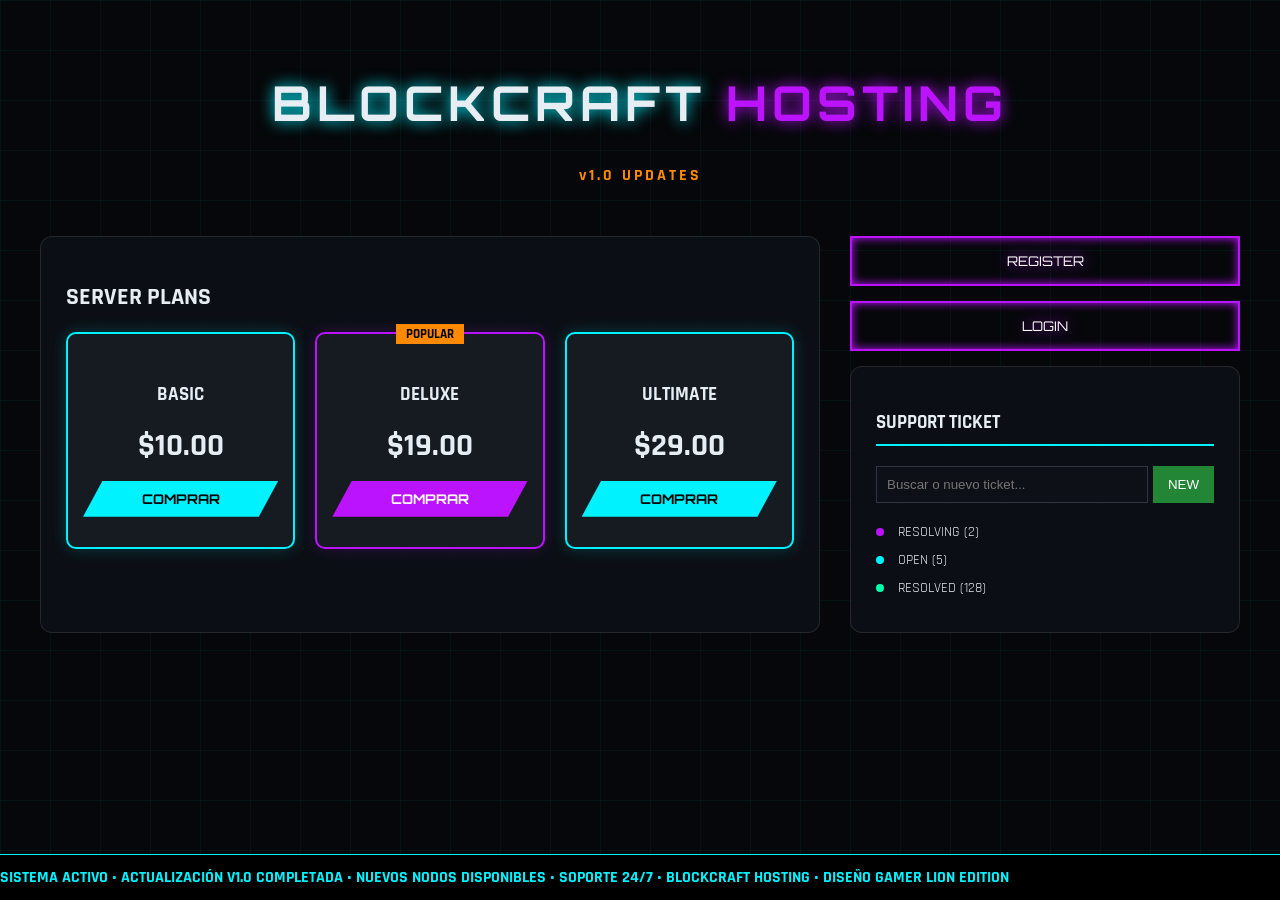
<file: index.html>
<!DOCTYPE html>
<html lang="es">
<head>
    <meta charset="UTF-8">
    <meta name="viewport" content="width=device-width, initial-scale=1.0">
    <title>BlockCraft Hosting | v1.0 Updates</title>
    <link rel="stylesheet" href="style.css">
    <link href="https://fonts.googleapis.com/css2?family=Orbitron:wght@400;700&family=Rajdhani:wght@500;700&display=swap" rel="stylesheet">
</head>
<body>

    <div class="background-overlay"></div>

    <div class="main-wrapper">
        <header class="main-header">
            <div class="lion-logo-glow"></div>
            <h1>BLOCKCRAFT <span class="neon-purple">HOSTING</span></h1>
            <p class="version-tag">v1.0 UPDATES</p>
        </header>

        <div class="content-grid">
            <section class="panel plans-container">
                <h2 class="panel-title">SERVER PLANS</h2>
                <div class="plans-grid">
                    <div class="plan-card neon-blue-border">
                        <div class="plan-icon basic"></div>
                        <h3>BASIC</h3>
                        <p class="price">$10.00</p>
                        <button class="btn-buy blue" onclick="processPurchase('BASIC', 10)">COMPRAR</button>
                    </div>
                    <div class="plan-card neon-purple-border">
                        <div class="badge">POPULAR</div>
                        <div class="plan-icon deluxe"></div>
                        <h3>DELUXE</h3>
                        <p class="price">$19.00</p>
                        <button class="btn-buy purple" onclick="processPurchase('DELUXE', 19)">COMPRAR</button>
                    </div>
                    <div class="plan-card neon-blue-border">
                        <div class="plan-icon ultimate"></div>
                        <h3>ULTIMATE</h3>
                        <p class="price">$29.00</p>
                        <button class="btn-buy blue" onclick="processPurchase('ULTIMATE', 29)">COMPRAR</button>
                    </div>
                </div>
            </section>

            <aside class="side-panel">
                <div class="auth-box">
                    <button class="btn-auth neon-purple" onclick="toggleModal('register')">REGISTER</button>
                    <button class="btn-auth neon-purple" onclick="toggleModal('login')">LOGIN</button>
                </div>

                <div class="panel ticket-system">
                    <h3>SUPPORT TICKET</h3>
                    <div class="ticket-input-group">
                        <input type="text" id="ticketSearch" placeholder="Buscar o nuevo ticket...">
                        <button class="btn-action" onclick="newTicket()">NEW</button>
                    </div>
                    <div class="ticket-stats">
                        <div class="stat"><span class="dot purple"></span> RESOLVING <span class="val">(2)</span></div>
                        <div class="stat"><span class="dot blue"></span> OPEN <span class="val">(5)</span></div>
                        <div class="stat"><span class="dot cyan"></span> RESOLVED <span class="val">(128)</span></div>
                    </div>
                </div>
            </aside>
        </div>
    </div>

    <footer class="ticker-footer">
        <div class="ticker-content">
            SISTEMA ACTIVO • ACTUALIZACIÓN V1.0 COMPLETADA • NUEVOS NODOS DISPONIBLES • SOPORTE 24/7 • BLOCKCRAFT HOSTING • DISEÑO GAMER LION EDITION
        </div>
    </footer>

    <script>
        function processPurchase(plan, price) {
            alert(`🛒 Redirigiendo a la pasarela de pago...\nPlan: ${plan}\nPrecio: $${price}.00`);
        }

        function newTicket() {
            const msg = document.getElementById('ticketSearch').value;
            if(msg) {
                alert(`✅ Ticket creado: "${msg}"\nUn agente te responderá pronto.`);
                document.getElementById('ticketSearch').value = '';
            } else {
                alert("Por favor, escribe el asunto de tu problema.");
            }
        }

        function toggleModal(type) {
            alert(`Abriendo panel de ${type.toUpperCase()} de BlockCraft...`);
        }
    </script>
</body>
</html>
</file>
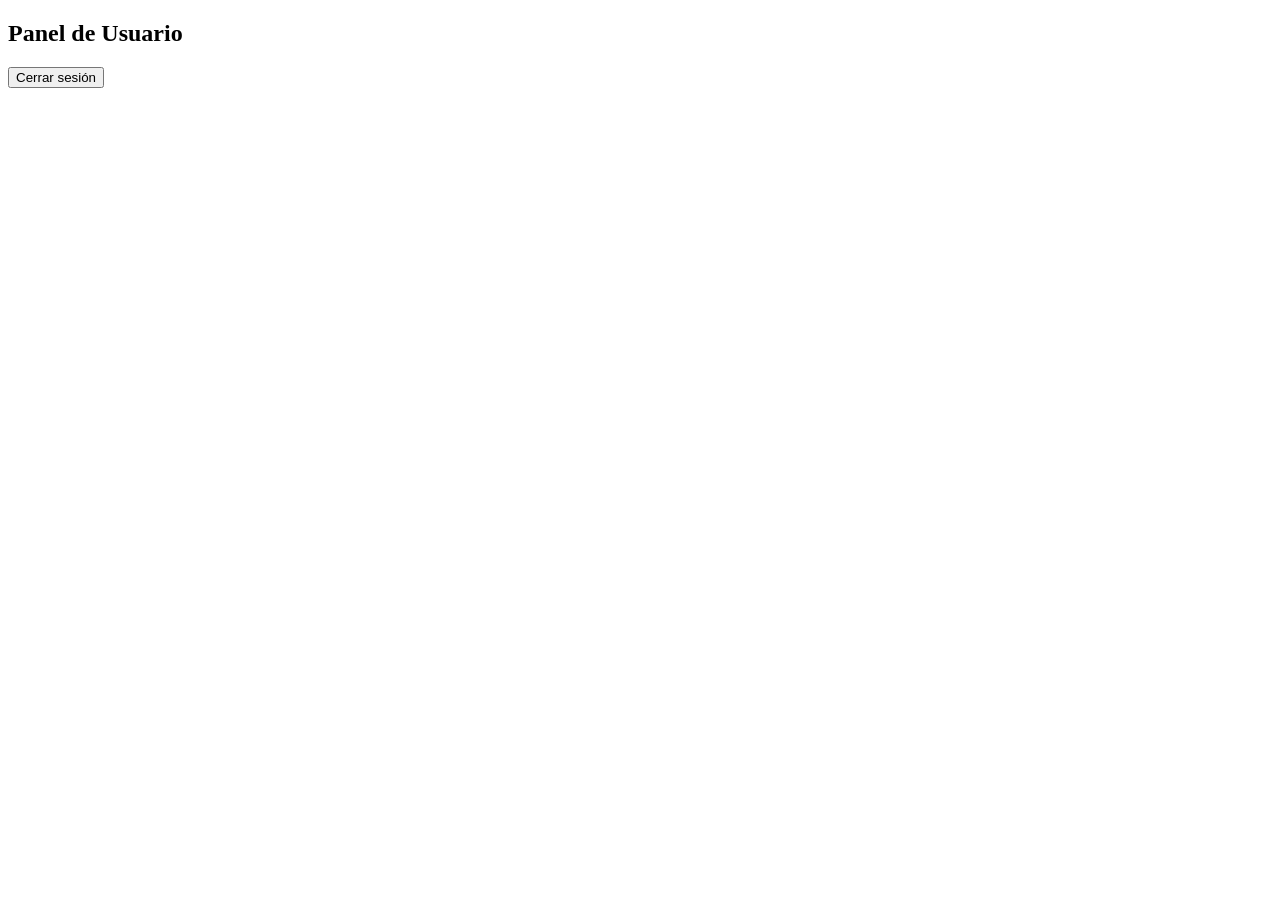
<file: dashboard.html>
<!DOCTYPE html>
<html lang="es">
<head>
  <meta charset="UTF-8" />
  <title>Panel</title>
  <script src="https://identity.netlify.com/v1/netlify-identity-widget.js"></script>
</head>
<body>
  <h2>Panel de Usuario</h2>
  <button onclick="netlifyIdentity.logout()">Cerrar sesión</button>
</body>
</html>
</file>
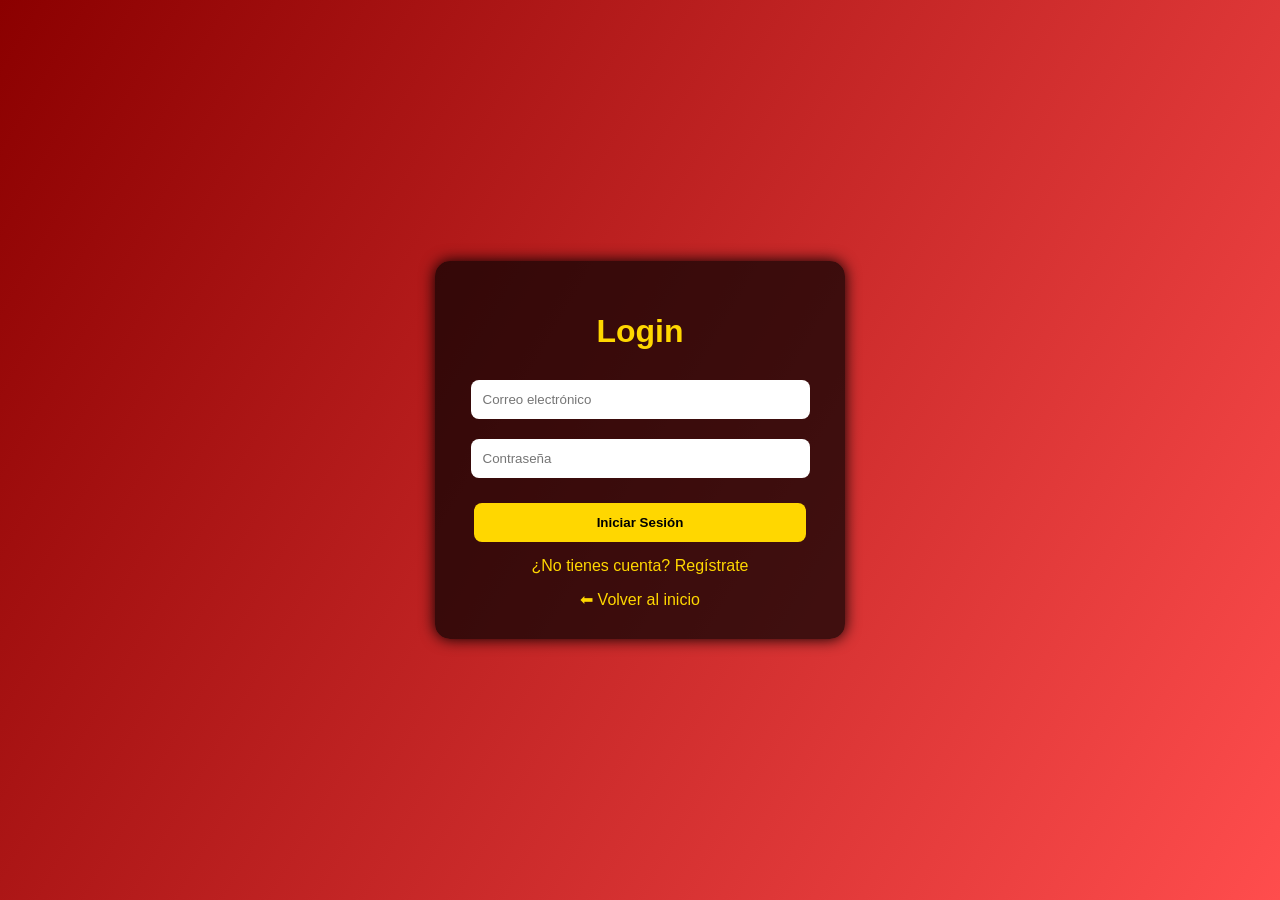
<file: login.html>
<!DOCTYPE html>
<html lang="es">
<head>
  <meta charset="UTF-8">
  <meta name="viewport" content="width=device-width, initial-scale=1.0">
  <title>Login - BlockCraftHosting</title>
  <style>
    body { background: linear-gradient(120deg, #8b0000, #ff4d4d); font-family: Arial, sans-serif; color: white;
           display: flex; justify-content: center; align-items: center; height: 100vh; margin: 0; }
    .form-container { background: rgba(0, 0, 0, 0.7); padding: 30px; border-radius: 15px; width: 350px;
                      box-shadow: 0 0 15px black; text-align: center; }
    h1 { margin-bottom: 20px; color: #ffd700; }
    input { width: 90%; padding: 12px; margin: 10px 0; border: none; border-radius: 8px; outline: none; }
    button { margin-top: 15px; width: 95%; padding: 12px; border: none; border-radius: 8px;
             background: #ffd700; color: black; font-weight: bold; cursor: pointer; transition: 0.3s; }
    button:hover { background: white; }
    a { display: block; margin-top: 15px; color: #ffd700; text-decoration: none; }
  </style>
</head>
<body>
  <div class="form-container">
    <h1>Login</h1>
    <form action="procesar_login.php" method="post">
      <input type="email" name="email" placeholder="Correo electrónico" required>
      <input type="password" name="password" placeholder="Contraseña" required>
      <button type="submit">Iniciar Sesión</button>
    </form>
    <a href="registro.html">¿No tienes cuenta? Regístrate</a>
    <a href="index.html">⬅ Volver al inicio</a>
  </div>
</body>
</html>
</file>
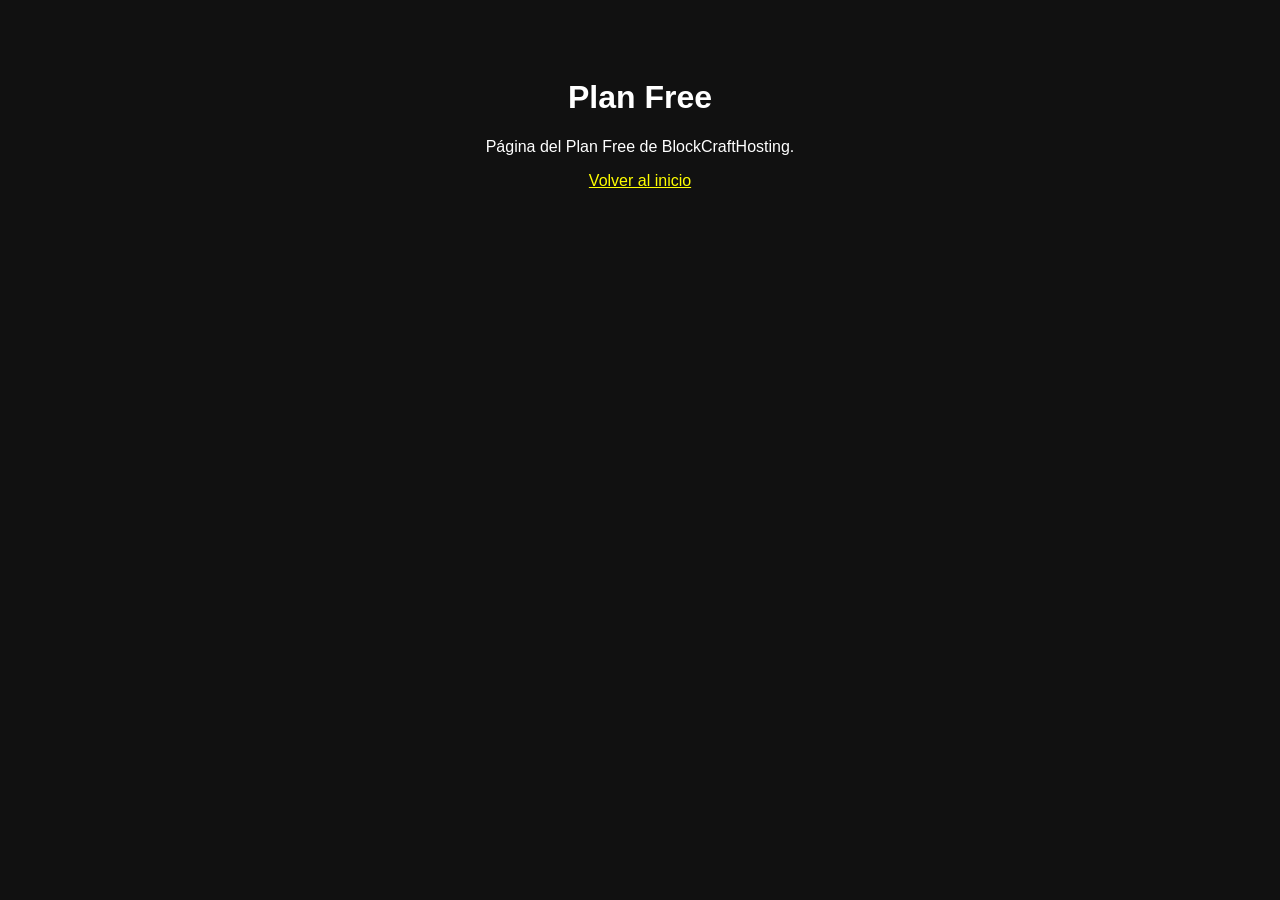
<file: plan-free.html>
<!DOCTYPE html>
<html lang="es">
<head>
  <meta charset="UTF-8">
  <meta name="viewport" content="width=device-width, initial-scale=1.0">
  <title>Plan Free</title>
</head>
<body style="font-family:sans-serif; text-align:center; background:#111; color:white; padding:50px;">
  <h1>Plan Free</h1>
  <p>Página del Plan Free de BlockCraftHosting.</p>
  <a href="index.html" style="color:yellow;">Volver al inicio</a>
</body>
</html>
</file>
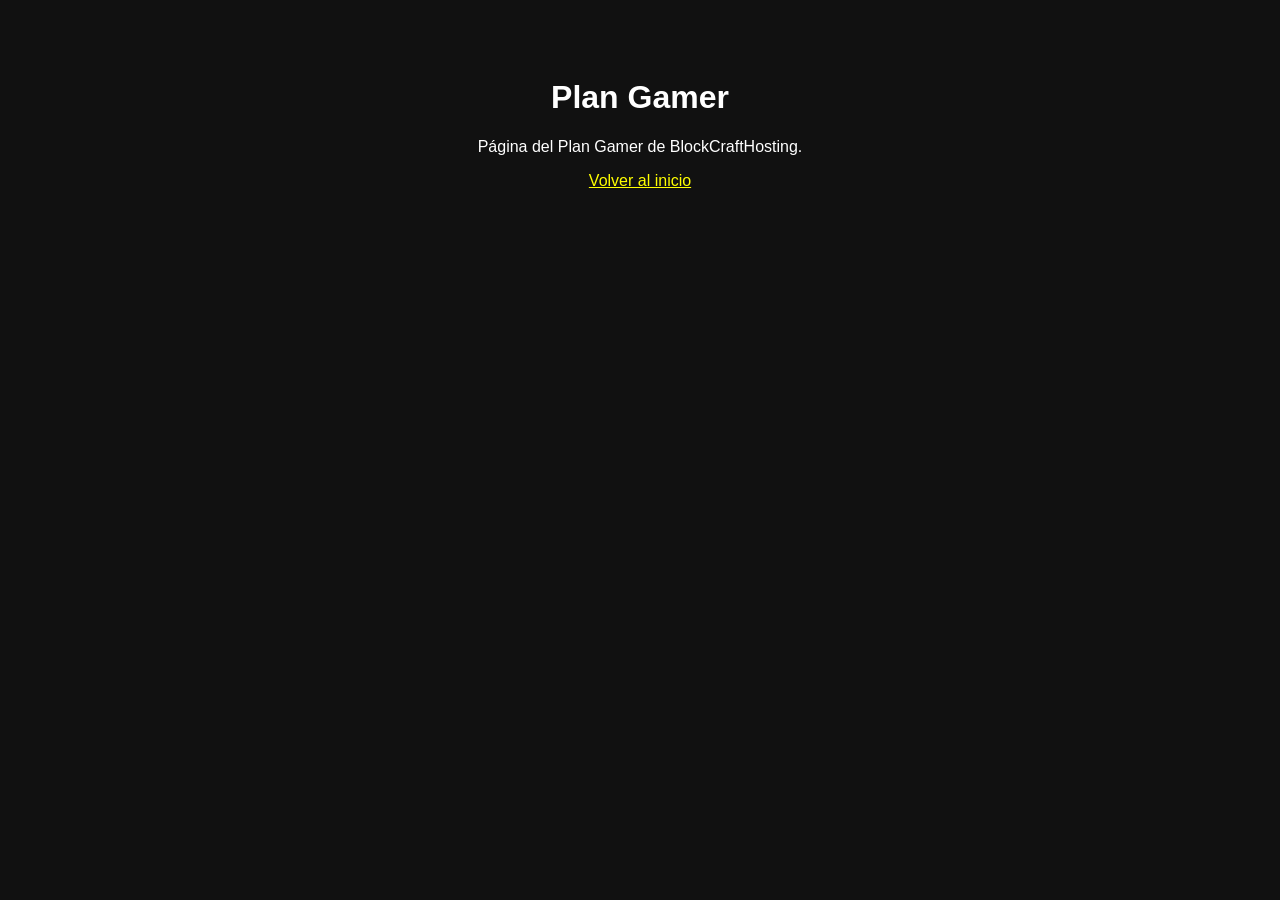
<file: plan-gamer.html>
<!DOCTYPE html>
<html lang="es">
<head>
  <meta charset="UTF-8">
  <meta name="viewport" content="width=device-width, initial-scale=1.0">
  <title>Plan Gamer</title>
</head>
<body style="font-family:sans-serif; text-align:center; background:#111; color:white; padding:50px;">
  <h1>Plan Gamer</h1>
  <p>Página del Plan Gamer de BlockCraftHosting.</p>
  <a href="index.html" style="color:yellow;">Volver al inicio</a>
</body>
</html>
</file>
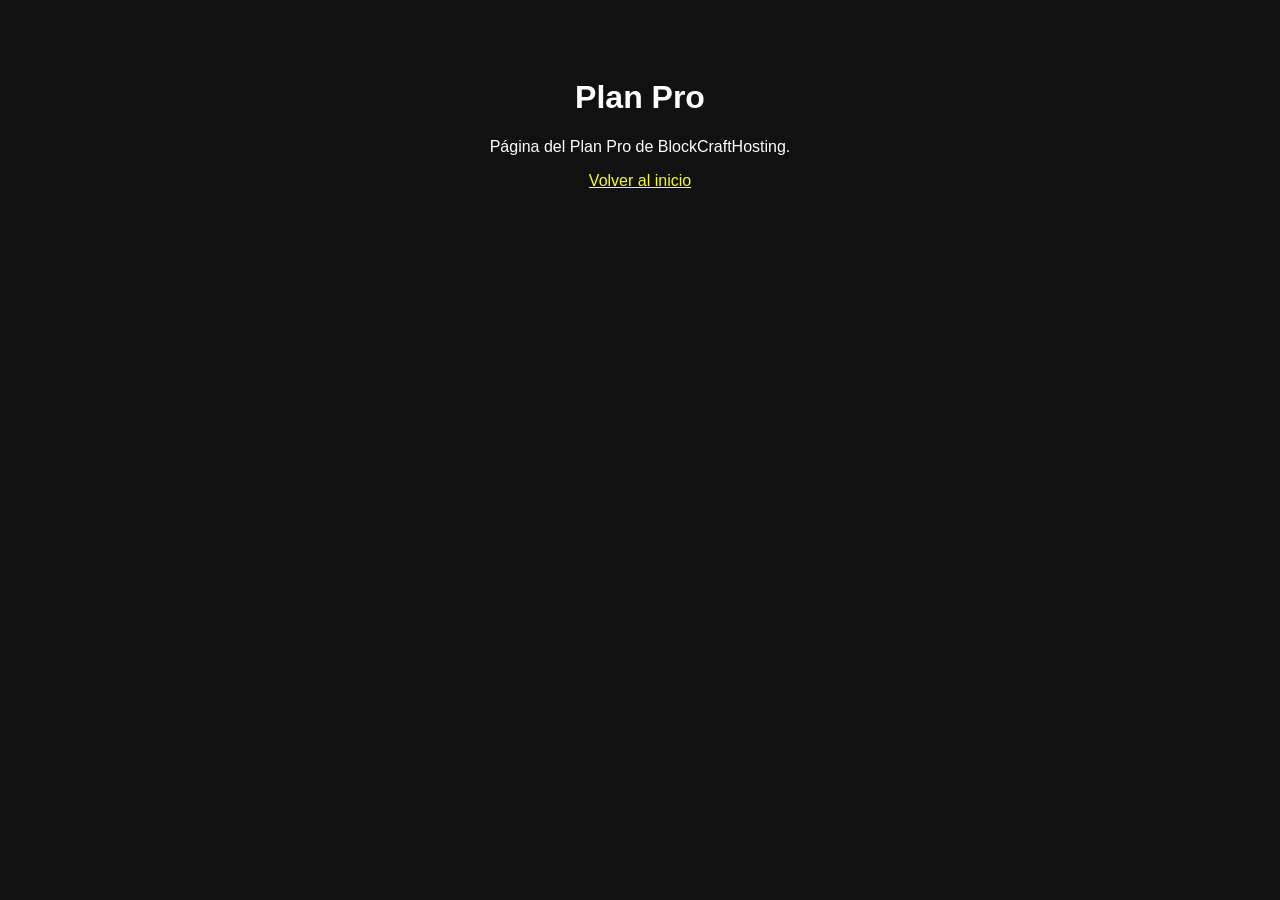
<file: plan-pro.html>
<!DOCTYPE html>
<html lang="es">
<head>
  <meta charset="UTF-8">
  <meta name="viewport" content="width=device-width, initial-scale=1.0">
  <title>Plan Pro</title>
</head>
<body style="font-family:sans-serif; text-align:center; background:#111; color:white; padding:50px;">
  <h1>Plan Pro</h1>
  <p>Página del Plan Pro de BlockCraftHosting.</p>
  <a href="index.html" style="color:yellow;">Volver al inicio</a>
</body>
</html>
</file>
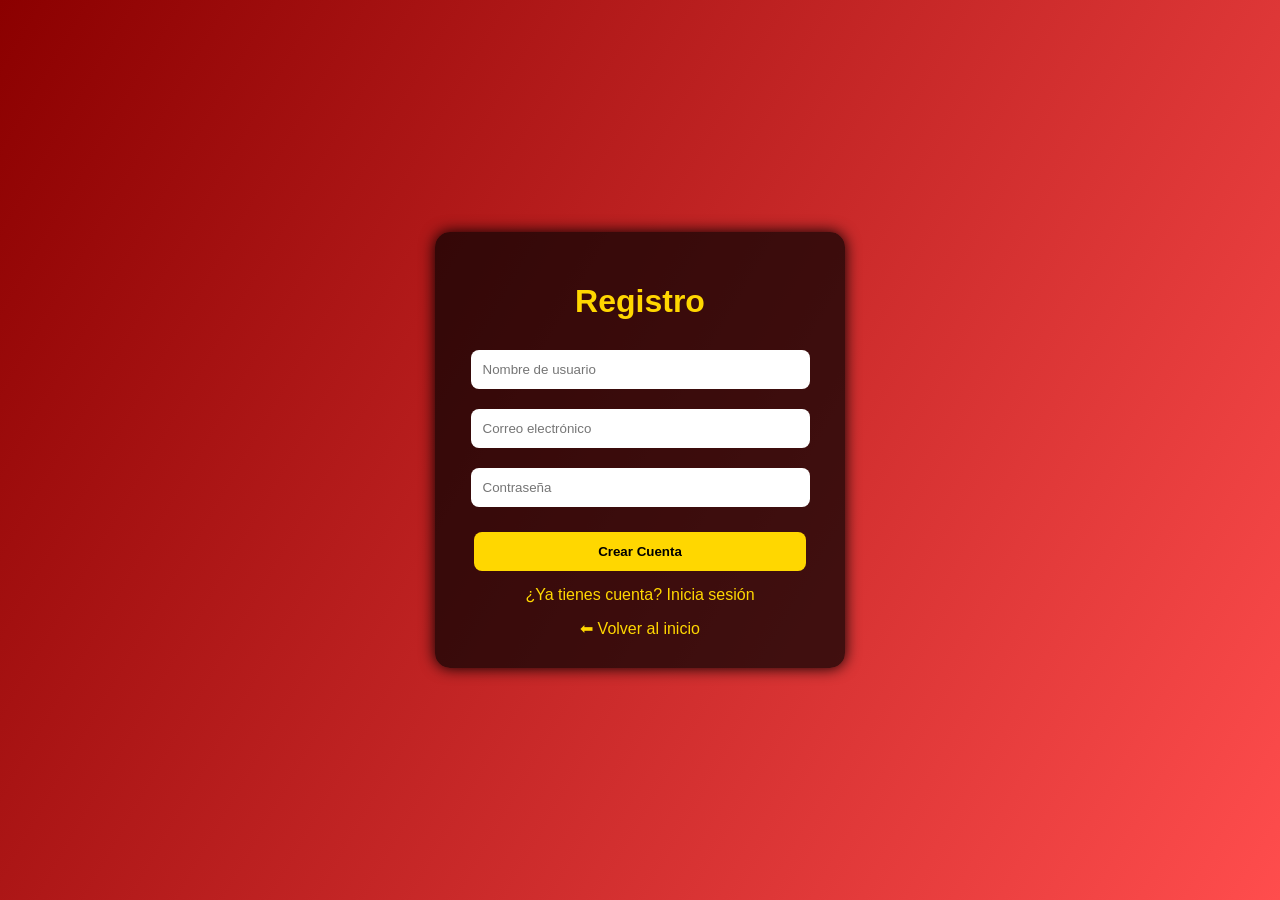
<file: registro.html>
<!DOCTYPE html>
<html lang="es">
<head>
  <meta charset="UTF-8">
  <meta name="viewport" content="width=device-width, initial-scale=1.0">
  <title>Registro - BlockCraftHosting</title>
  <style>
    body { background: linear-gradient(120deg, #8b0000, #ff4d4d); font-family: Arial, sans-serif; color: white;
           display: flex; justify-content: center; align-items: center; height: 100vh; margin: 0; }
    .form-container { background: rgba(0, 0, 0, 0.7); padding: 30px; border-radius: 15px; width: 350px;
                      box-shadow: 0 0 15px black; text-align: center; }
    h1 { margin-bottom: 20px; color: #ffd700; }
    input { width: 90%; padding: 12px; margin: 10px 0; border: none; border-radius: 8px; outline: none; }
    button { margin-top: 15px; width: 95%; padding: 12px; border: none; border-radius: 8px;
             background: #ffd700; color: black; font-weight: bold; cursor: pointer; transition: 0.3s; }
    button:hover { background: white; }
    a { display: block; margin-top: 15px; color: #ffd700; text-decoration: none; }
  </style>
</head>
<body>
  <div class="form-container">
    <h1>Registro</h1>
    <form action="procesar_registro.php" method="post">
      <input type="text" name="nombre" placeholder="Nombre de usuario" required>
      <input type="email" name="email" placeholder="Correo electrónico" required>
      <input type="password" name="password" placeholder="Contraseña" required>
      <button type="submit">Crear Cuenta</button>
    </form>
    <a href="login.html">¿Ya tienes cuenta? Inicia sesión</a>
    <a href="index.html">⬅ Volver al inicio</a>
  </div>
</body>
</html>
</file>
<file: style.css>
:root {
    --bg-dark: #05070a;
    --panel-bg: rgba(13, 17, 23, 0.9);
    --neon-blue: #00f2ff;
    --neon-purple: #bc13fe;
    --text-color: #e6edf3;
}

body {
    background-color: var(--bg-dark);
    color: var(--text-color);
    font-family: 'Rajdhani', sans-serif;
    margin: 0;
    overflow-x: hidden;
    min-height: 100vh;
}

/* Efecto de fondo con rejilla */
.background-overlay {
    position: fixed;
    top: 0; left: 0; width: 100%; height: 100%;
    background: 
        linear-gradient(rgba(0, 242, 255, 0.05) 1px, transparent 1px),
        linear-gradient(90deg, rgba(0, 242, 255, 0.05) 1px, transparent 1px);
    background-size: 50px 50px;
    z-index: -1;
}

.main-wrapper {
    max-width: 1200px;
    margin: 0 auto;
    padding: 40px 20px 100px 20px;
}

/* Header */
.main-header {
    text-align: center;
    margin-bottom: 50px;
}

h1 {
    font-family: 'Orbitron', sans-serif;
    font-size: 3rem;
    letter-spacing: 5px;
    text-shadow: 0 0 15px var(--neon-blue);
}

.neon-purple { color: var(--neon-purple); text-shadow: 0 0 15px var(--neon-purple); }

.version-tag {
    color: #ff8a00;
    font-weight: bold;
    letter-spacing: 3px;
}

/* Grilla Principal */
.content-grid {
    display: grid;
    grid-template-columns: 2fr 1fr;
    gap: 30px;
}

.panel {
    background: var(--panel-bg);
    border-radius: 12px;
    padding: 25px;
    border: 1px solid rgba(255, 255, 255, 0.1);
}

/* Planes */
.plans-grid {
    display: grid;
    grid-template-columns: repeat(3, 1fr);
    gap: 20px;
    margin-top: 20px;
}

.plan-card {
    background: #161b22;
    padding: 30px 15px;
    border-radius: 10px;
    text-align: center;
    transition: 0.3s;
    position: relative;
}

.plan-card:hover { transform: translateY(-10px); }

.neon-blue-border { border: 2px solid var(--neon-blue); box-shadow: 0 0 15px rgba(0, 242, 255, 0.2); }
.neon-purple-border { border: 2px solid var(--neon-purple); box-shadow: 0 0 15px rgba(188, 19, 254, 0.2); }

.price { font-size: 2rem; font-weight: bold; margin: 15px 0; }

.btn-buy {
    width: 100%;
    padding: 10px;
    border: none;
    font-family: 'Orbitron';
    font-weight: bold;
    cursor: pointer;
    clip-path: polygon(10% 0, 100% 0, 90% 100%, 0 100%);
}

.blue { background: var(--neon-blue); color: #000; }
.purple { background: var(--neon-purple); color: #fff; }

.badge {
    position: absolute;
    top: -10px;
    left: 50%;
    transform: translateX(-50%);
    background: #ff8a00;
    color: black;
    padding: 2px 10px;
    font-size: 0.8rem;
    font-weight: bold;
}

/* Sidebar */
.btn-auth {
    width: 100%;
    padding: 15px;
    margin-bottom: 15px;
    background: transparent;
    border: 2px solid var(--neon-purple);
    color: white;
    font-family: 'Orbitron';
    cursor: pointer;
    box-shadow: inset 0 0 10px var(--neon-purple);
}

.ticket-system h3 { border-bottom: 2px solid var(--neon-blue); padding-bottom: 10px; }

.ticket-input-group {
    display: flex;
    gap: 5px;
    margin: 20px 0;
}

input {
    flex: 1;
    background: #0d1117;
    border: 1px solid #30363d;
    color: white;
    padding: 10px;
}

.btn-action { background: #238636; color: white; border: none; padding: 0 15px; cursor: pointer; }

.stat { margin: 10px 0; font-size: 0.9rem; }
.dot { height: 8px; width: 8px; border-radius: 50%; display: inline-block; margin-right: 10px; }
.purple { background: var(--neon-purple); }
.blue { background: var(--neon-blue); }
.cyan { background: #00ffaa; }

/* Ticker Animado */
.ticker-footer {
    position: fixed;
    bottom: 0;
    width: 100%;
    background: rgba(0, 0, 0, 0.9);
    border-top: 1px solid var(--neon-blue);
    padding: 12px 0;
    z-index: 100;
}

.ticker-content {
    display: inline-block;
    white-space: nowrap;
    animation: tickerLoop 25s linear infinite;
    color: var(--neon-blue);
    font-weight: bold;
    text-transform: uppercase;
}

@keyframes tickerLoop {
    0% { transform: translateX(100%); }
    100% { transform: translateX(-100%); }
}

/* Responsivo */
@media (max-width: 900px) {
    .content-grid { grid-template-columns: 1fr; }
    .plans-grid { grid-template-columns: 1fr; }
  }
</file>
